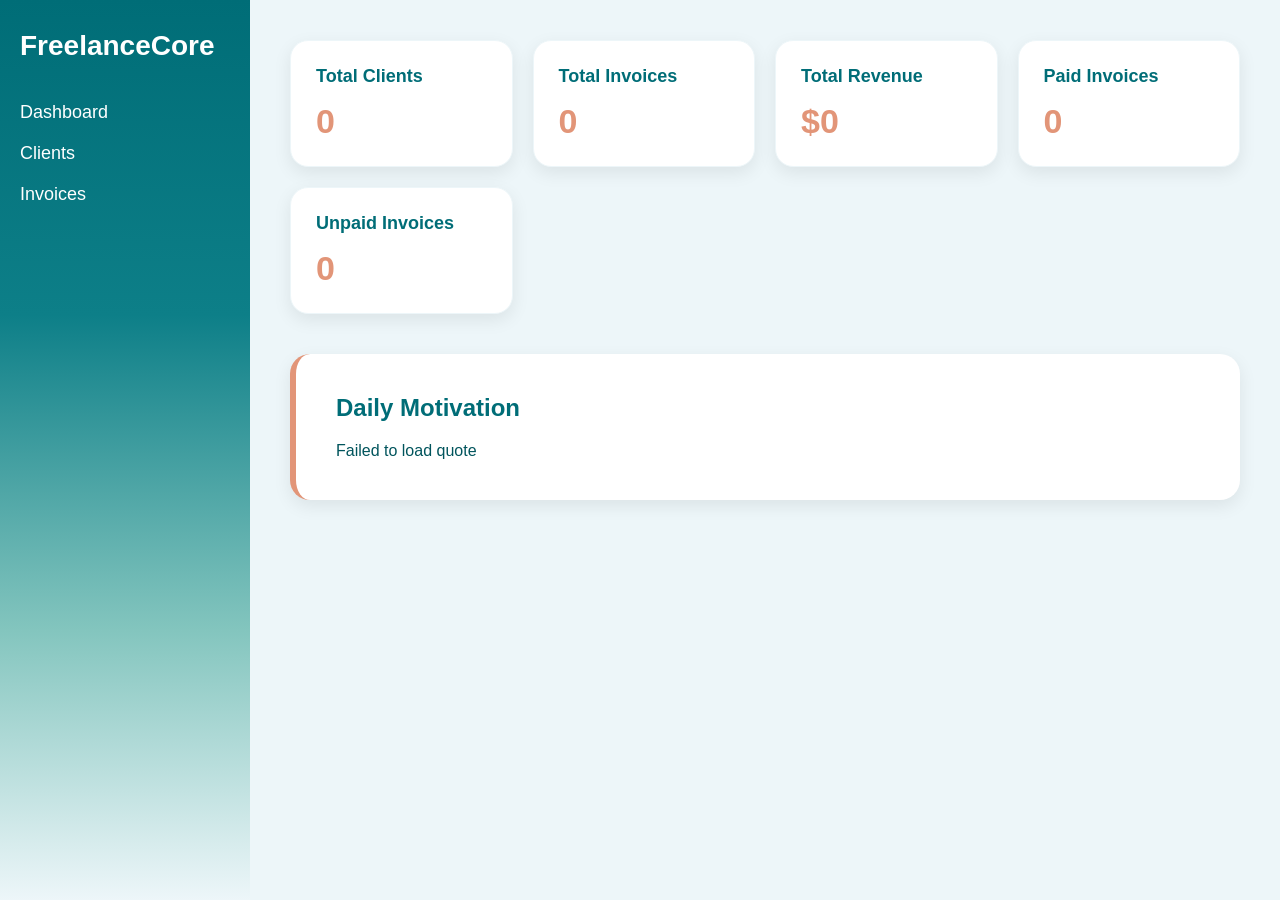
<file: index.html>
<!-- // Dashboard & summary view -->
<!DOCTYPE html>
<html lang="en">
<head>
    <meta charset="UTF-8">
    <meta name="viewport" content="width=device-width, initial-scale=1.0">
    <title>Freelance Invoice & Client Management Application </title>
    <link rel="stylesheet" href="css/style.css">
</head>
<body>
    <header>

    </header>

    <div class="dashboard">

        <aside class="sidebar">
            <h2 class="logo">FreelanceCore</h2>

            <nav>
                <ul>
                    <li><a href="index.html">Dashboard</a></li>
                    <li><a href="clients.html">Clients</a></li>
                    <li><a href="invoices.html">Invoices</a></li>
                </ul>
            </nav>
        </aside>

        <main class="main-content">
<section class="dashboard-stats">

    <div class="stat-card">
        <h3>Total Clients</h3>
        <p id="total-clients">0</p>
    </div>

    <div class="stat-card">
        <h3>Total Invoices</h3>
        <p id="total-invoices">0</p>
    </div>

    <div class="stat-card">
        <h3>Total Revenue</h3>
        <p id="total-revenue">$0</p>
    </div>

    <div class="stat-card">
        <h3>Paid Invoices</h3>
        <p id="paid-invoices">0</p>
    </div>

    <div class="stat-card">
        <h3>Unpaid Invoices</h3>
        <p id="unpaid-invoices">0</p>
    </div>

</section>


<section class="quote-section">

    <div class="quote-card">

        <h2>Daily Motivation</h2>

        <p id="quote">
            Loading quote...
        </p>

        <span id="author">
            -
        </span>

    </div>

</section>

        </main>

    </div>

    <script src="js/utils.js"></script>
    <script src="js/main.js"></script>

</body>
</html>
</file>
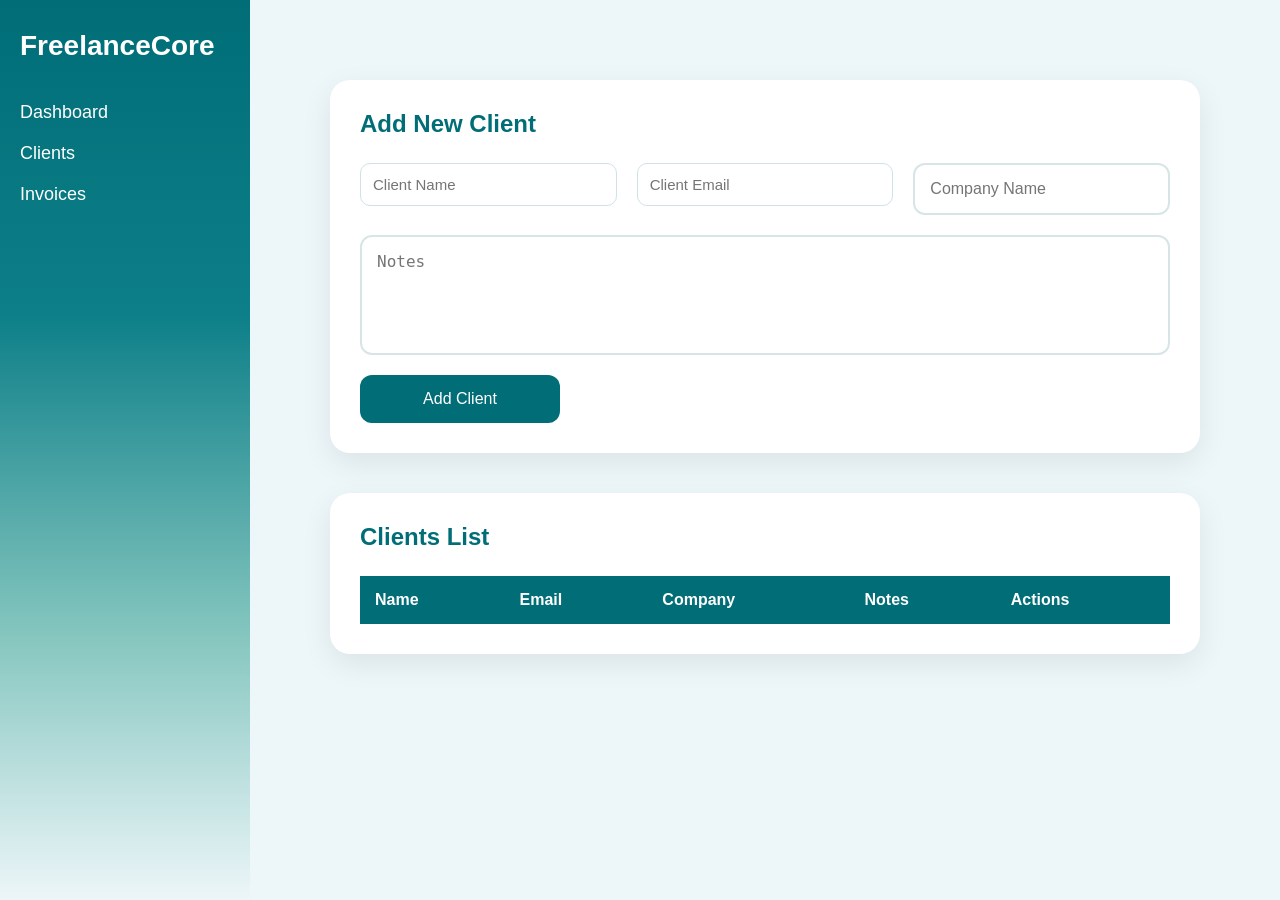
<file: clients.html>
<!-- // Client management -->
 <!DOCTYPE html>
 <html lang="en">
 <head>
    <meta charset="UTF-8">
    <meta name="viewport" content="width=device-width, initial-scale=1.0">
    <link rel="stylesheet" href="css/style.css">
    <link rel="stylesheet" href="">
    <title>Clients</title>
 </head>
 <body>
    <div class="dashboard">

        <aside class="sidebar">
            <h2 class="logo">FreelanceCore</h2>

            <nav>
                <ul>
                    <li><a href="index.html">Dashboard</a></li>
                    <li><a href="clients.html">Clients</a></li>
                    <li><a href="invoices.html">Invoices</a></li>
                </ul>
            </nav>
        </aside>

        <main class="main-content">

            <header class="topbar">
                <section class="clients-section">

                  <div class="form-card">
                      <h2>Add New Client</h2>

                          <form class="client-form" id="addNewClient">
                             <div class="form-group">
                                <input type="text" id="name" placeholder="Client Name">

                                <small id="name-error" class="error-message"></small>
                           </div>

                        <div class="form-group">
                            <input type="email" id="email" placeholder="Client Email">
 
                           <small id="email-error" class="error-message"></small>
                        </div>
 
                             <input type="text" placeholder="Company Name" id="company">

                             <textarea placeholder="Notes" id="note"></textarea>

                             <button type="submit">Add Client</button>

                        </form>
                </div>


    <div class="table-card">
        <div class="table-header">
            <h2>Clients List</h2>
        </div>
    <div class="table-container">
      <table>
            <thead>
                <tr>
                    <th>Name</th>
                    <th>Email</th>
                    <th>Company</th>
                    <th>Notes</th>
                    <th>Actions</th>
                </tr>
            </thead>
            <tbody  id="clients-list">
            </tbody>
        </table>

    </div>

      

    </div>

</section>
</header>
</main>
</div>

<script type="module" src="js/utils.js"></script>
<script src="js/clients.js"></script>
 </body>
 </html>
</file>
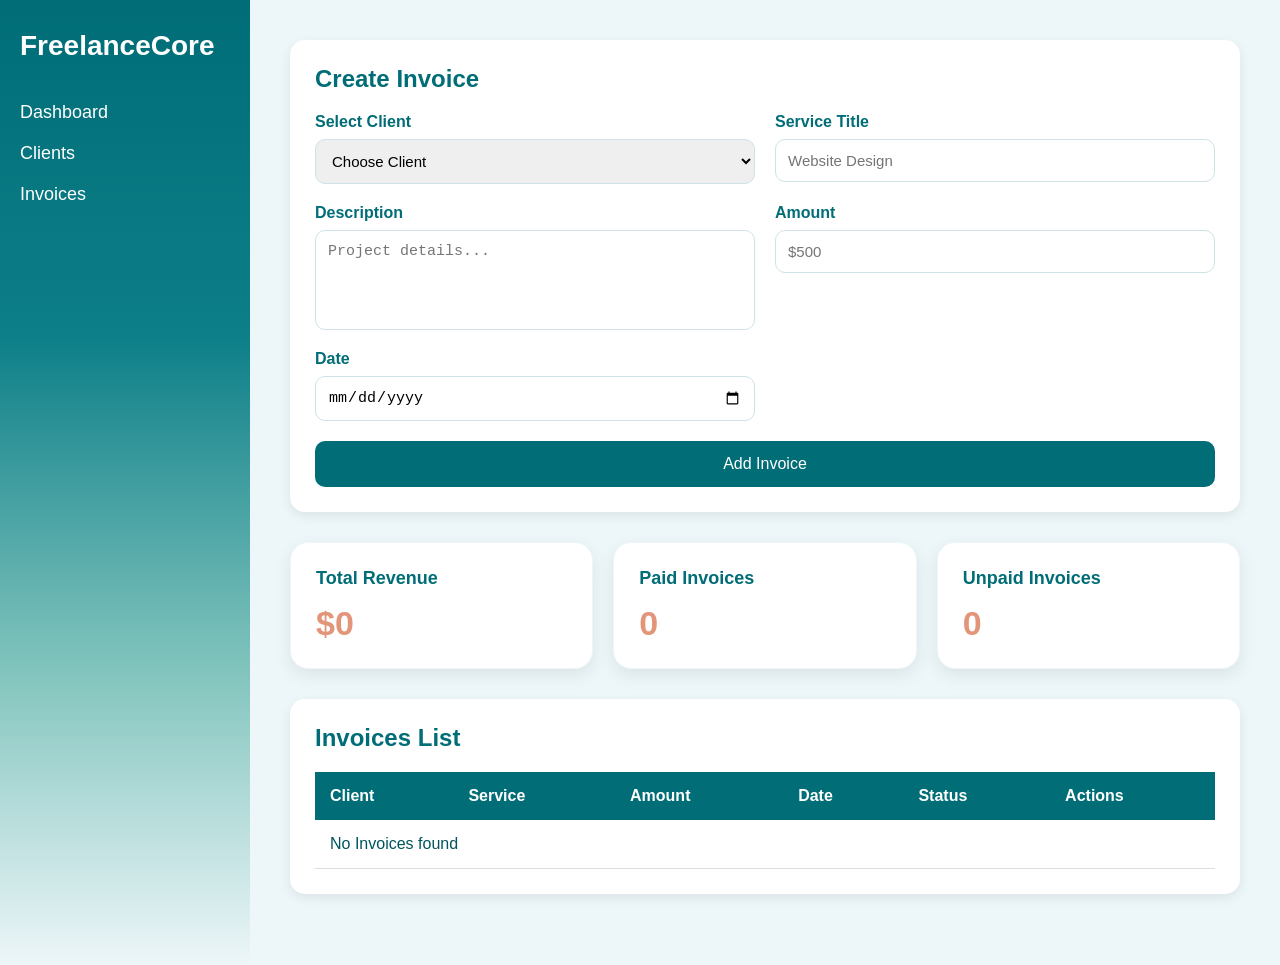
<file: invoices.html>
<!-- // Invoice creation & tracking -->
 <!DOCTYPE html>
 <html lang="en">
 <head>
    <meta charset="UTF-8">
    <meta name="viewport" content="width=device-width, initial-scale=1.0">
    <link rel="stylesheet" href="css/style.css">
    <title>Invoices</title>
 </head>
 <body>
    <div class="dashboard">
        <aside class="sidebar">
            <h2 class="logo">FreelanceCore</h2>
            <nav>
                <ul>
                    <li><a href="index.html">Dashboard</a></li>
                    <li><a href="clients.html">Clients</a></li>
                    <li><a href="invoices.html">Invoices</a></li>
                </ul>
            </nav>
        </aside>
        <main class="main-content">
            <header class="topbar">
        
            </header>


            <section class="invoice-form-section">

    <h2>Create Invoice</h2>

    <form id="invoiceForm">

        <!-- Client Dropdown -->
        <div class="form-group">
            <label for="client-select">Select Client</label>

            <select id="client-select">

                <option value="">Choose Client</option>

            </select>
        </div>

        <!-- Service Title -->
        <div class="form-group">
            <label for="service-title">Service Title</label>

            <input 
                type="text"
                id="service-title"
                placeholder="Website Design"
            >
        </div>

        <!-- Description -->
        <div class="form-group">
            <label for="description">Description</label>

            <textarea 
                id="description"
                placeholder="Project details..."
            ></textarea>
        </div>

        <!-- Amount -->
        <div class="form-group">
            <label for="amount">Amount</label>

            <input 
                type="number"
                id="amount"
                placeholder="$500"
            >
        </div>

        <!-- Date -->
        <div class="form-group">
            <label for="date">Date</label>

            <input 
                type="date"
                id="date"
            >
        </div>

        <button type="submit" class="submit-btn">
            Add Invoice
        </button>

    </form>

</section>


<div class="invoice-stats">

    <div class="stat-card">
        <h3>Total Revenue</h3>
        <p id="total-revenue">$0</p>
    </div>

    <div class="stat-card">
        <h3>Paid Invoices</h3>
        <p id="paid-count">0</p>
    </div>

    <div class="stat-card">
        <h3>Unpaid Invoices</h3>
        <p id="unpaid-count">0</p>
    </div>

</div>



<section class="invoice-table-section">
    <h2>Invoices List</h2>

    <div class="table-container">

        <table>

            <thead>
                <tr>
                    <th>Client</th>
                    <th>Service</th>
                    <th>Amount</th>
                    <th>Date</th>
                    <th>Status</th>
                    <th>Actions</th>
                </tr>
            </thead>

            <tbody id="invoice-list">

            </tbody>

        </table>

    </div>

</section>

        </main>

    </div>

    <script src="js/invoices.js"></script>
 </body>
 </html>
</file>
<file: css/style.css>
*{
    margin:0;
    padding:0;
    box-sizing:border-box;
}

:root{
    --light-color:#edf6f9;
    --sky-color:#83c5be;
    --primary-color:#006d77;
    --dark-color:#00545c;

    --bg-color:#edf6f9;
    --sidebar-color:#006d77;
    --text-color:#ffffff;
    --text-secondary:#edf6f9;
}

body{
    font-family:Arial, sans-serif;
    background:var(--light-color);
    color:var(--dark-color);
}

.dashboard{
    display:flex;
    min-height:100vh;
}

.sidebar{
    width:250px;
    background:linear-gradient(
        180deg,
        #006d77 0%,
        #0d7f88 35%,
        #83c5be 70%,
        #edf6f9 100%
    );
    padding:30px 20px;
}
.logo{
    margin-bottom:40px;
    font-size:28px;
    color:var(--text-color);
}

.sidebar ul{
    list-style:none;
}

.sidebar ul li{
    margin:20px 0;
}

.sidebar ul li a{
    text-decoration:none;
    color:var(--text-color);
    font-size:18px;
    transition:0.3s;
}

.sidebar ul li a:hover{
    color:var(--text-color);
    background-color:#00545c;
    padding:10px 50px;
    border-radius:10px;
}

.main-content{
    flex:1;
    padding:40px;
}

.clients-section{
    padding:40px;
    display:flex;
    flex-direction:column;
    gap:40px;
}

.form-card,
.table-card{
    background:white;
    padding:30px;
    border-radius:20px;
    box-shadow:0 10px 30px rgba(0,0,0,0.08);
}

.form-card h2,
.table-header h2{
    margin-bottom:25px;
    color:var(--primary-color);
}

.client-form{
    display:grid;
    grid-template-columns:repeat(auto-fit,minmax(250px,1fr));
    gap:20px;
}

.client-form input,
.client-form textarea{
    padding:15px;
    border:2px solid #d8e5e8;
    border-radius:12px;
    outline:none;
    font-size:16px;
    transition:0.3s;
}

.client-form textarea{
    resize:none;
    min-height:120px;
    grid-column:1/-1;
}

.client-form input:focus,
.client-form textarea:focus{
    border-color:var(--primary-color);
}

.client-form button{
    width:200px;
    padding:15px;
    border:none;
    border-radius:12px;
    background-color:var(--primary-color);
    color:white;
    font-size:16px;
    cursor:pointer;
    transition:0.3s;
}

.client-form button:hover{
    background-color:#00545c;
    transform:translateY(-3px);
}

table{
    width:100%;
    border-collapse:separate;
    border-spacing:0 10px;
}

thead{
    background-color:var(--primary-color);
    color:white;
}

th,
td{
    padding:18px;
    text-align:left;
}

tbody tr{
    transition:0.3s;
    background-color:white;
}

tbody tr:hover{
    background-color:#edf6f9;
}

td[colspan="5"]{
    text-align:center;
    padding:20px;
    font-size:18px;
    color:var(--primary-color);
    font-weight:bold;
}

.table-container{
    overflow-x:auto;
}

.actions{
    display:flex;
    gap:10px;
}

.edit-btn,
.delete-btn{
    border:none;
    padding:8px 14px;
    border-radius:8px;
    cursor:pointer;
    font-size:14px;
    transition:0.3s;
}

.edit-btn{
    background-color:var(--sky-color);
    color:white;
}

.delete-btn{
    background-color:var(--primary-color);
    color:white;
}

.edit-btn:hover{
    background-color:#6ab3ab;
}

.delete-btn:hover{
    background-color:#00545c;
}

.error-message{
    color:#d62828;
    font-size:13px;
    margin-top:5px;
    display:block;
}

input:focus{
    outline:1px solid var(--sky-color);
}

/* Invoices page design */

.invoice-form-section,
.invoice-table-section{
    background-color:white;
    padding:25px;
    border-radius:15px;
    margin-bottom:30px;
    box-shadow:0 4px 12px rgba(0,0,0,0.08);
}

.invoice-form-section h2,
.invoice-table-section h2{
    color:var(--primary-color);
    margin-bottom:20px;
}

#invoiceForm{
    display:grid;
    grid-template-columns:repeat(2,1fr);
    gap:20px;
}

.form-group{
    display:flex;
    flex-direction:column;
}

.form-group label{
    margin-bottom:8px;
    color:var(--primary-color);
    font-weight:600;
}

.form-group input,
.form-group select,
.form-group textarea{
    padding:12px;
    border:1px solid #cfe3e6;
    border-radius:10px;
    font-size:15px;
    outline:none;
    transition:0.3s;
}

.form-group input:focus,
.form-group select:focus,
.form-group textarea:focus{
    border-color:var(--sky-color);
    box-shadow:0 0 5px rgba(131,197,190,0.4);
}

.form-group textarea{
    resize:none;
    height:100px;
}

.submit-btn{
    grid-column:span 2;
    background-color:var(--primary-color);
    color:white;
    border:none;
    padding:14px;
    border-radius:10px;
    font-size:16px;
    cursor:pointer;
    transition:0.3s;
}

.submit-btn:hover{
    background-color:#00545c;
}

.table-container{
    overflow-x:auto;
}

table{
    width:100%;
    border-collapse:collapse;
}

thead{
    background-color:var(--primary-color);
    color:white;
}

th,
td{
    padding:15px;
    text-align:left;
}

tbody tr{
    border-bottom:1px solid #ddd;
    transition:0.3s;
}

tbody tr:hover{
    background-color:#edf6f9;
}

.status-btn{
    border:none;
    padding:8px 14px;
    border-radius:20px;
    font-weight:600;
    cursor:pointer;
    transition:0.3s;
}

/* paid/unpaid button */

.paid{
    background-color:#83c5be;
    color:#00545c;
}

.unpaid{
    background-color:#ffddd2;
    color:#e29578;
}

.status-btn:hover{
    transform:scale(1.05);
}




/* invoice state */
.invoice-stats{
    display:grid;
    grid-template-columns:repeat(auto-fit,minmax(220px,1fr));
    gap:20px;
    margin-bottom:30px;
}

.stat-card{
    background-color:white;
    padding:25px;
    border-radius:18px;
    box-shadow:0 6px 18px rgba(0,0,0,0.08);
    border:1px solid #edf6f9;
    transition:0.3s;
}

.stat-card:hover{
    transform:translateY(-5px);
    box-shadow:0 10px 24px rgba(0,0,0,0.12);
}

.stat-card h3{
    font-size:16px;
    font-weight:600;
    color:#006d77;
    margin-bottom:15px;
}

.stat-card p{
    font-size:32px;
    font-weight:bold;
    color:#e29578;
}

/* dashboard page */


.dashboard-stats{
    display:grid;
    grid-template-columns:repeat(auto-fit,minmax(220px,1fr));
    gap:20px;
    margin-bottom:40px;
}

.stat-card{
    background-color:white;
    padding:25px;
    border-radius:18px;
    box-shadow:0 6px 18px rgba(0,0,0,0.08);
    border:1px solid #edf6f9;
    transition:0.3s;
}

.stat-card:hover{
    transform:translateY(-5px);
}

.stat-card h3{
    color:#006d77;
    margin-bottom:15px;
    font-size:18px;
}

.stat-card p{
    font-size:34px;
    font-weight:bold;
    color:#e29578;
}

.quote-section{
    margin-top:20px;
}

.quote-card{
    background-color:white;
    padding:40px;
    border-radius:20px;
    box-shadow:0 6px 18px rgba(0,0,0,0.08);
    border-left:6px solid #e29578;
}

.quote-card h2{
    color:#006d77;
    margin-bottom:20px;
}

#quote-text{
    font-size:22px;
    line-height:1.7;
    color:#444;
    margin-bottom:20px;
    font-style:italic;
}

#quote-author{
    color:#83c5be;
    font-size:18px;
    font-weight:bold;
}


@media(max-width:768px){

    .dashboard{
        flex-direction:column;
    }

    .sidebar{
        width:100%;
        min-height:auto;
        padding:20px;
    }

    .sidebar ul{
        display:flex;
        justify-content:space-around;
        align-items:center;
        flex-wrap:wrap;
        gap:15px;
    }

    .main-content{
        width:100%;
        padding:15px;
    }

    .clients-section{
        padding:0;
    }

    .form-card,
    .table-card{
        width:100%;
        padding:20px;
    }

    .client-form{
        grid-template-columns:1fr;
    }

    .client-form input,
    .client-form textarea,
    .client-form button{
        width:100%;
    }

    table{
        font-size:14px;
        min-width:700px;
    }

    th,
    td{
        padding:10px;
    }

    .edit-btn,
    .delete-btn{
        width:100%;
        margin-bottom:5px;
    }

    .actions{
        display:flex;
        flex-direction:column;
        gap:5px;
    }

    .table-card{
        overflow-x:auto;
    }

    #invoiceForm{
        grid-template-columns:1fr;
    }

    .submit-btn{
        grid-column:span 1;
    }

    th,
    td{
        font-size:14px;
        padding:10px;
    }
}

@media(max-width:480px){

    .clients-section{
        padding:15px;
        gap:25px;
    }

    .form-card,
    .table-card{
        padding:20px;
        border-radius:15px;
    }

    .form-card h2,
    .table-header h2{
        font-size:20px;
    }

    .client-form{
        grid-template-columns:1fr;
    }

    .client-form input,
    .client-form textarea{
        width:100%;
        font-size:14px;
        padding:12px;
    }

    .client-form button{
        width:100%;
        padding:14px;
        font-size:15px;
    }

    .table-card{
        overflow-x:auto;
    }

    table{
        min-width:650px;
    }

    th,
    td{
        padding:14px;
        font-size:14px;
    }

    .actions{
        flex-direction:column;
        gap:8px;
    }

    .edit-btn,
    .delete-btn{
        width:100%;
        font-size:13px;
        padding:10px;
    }
}
</file>
